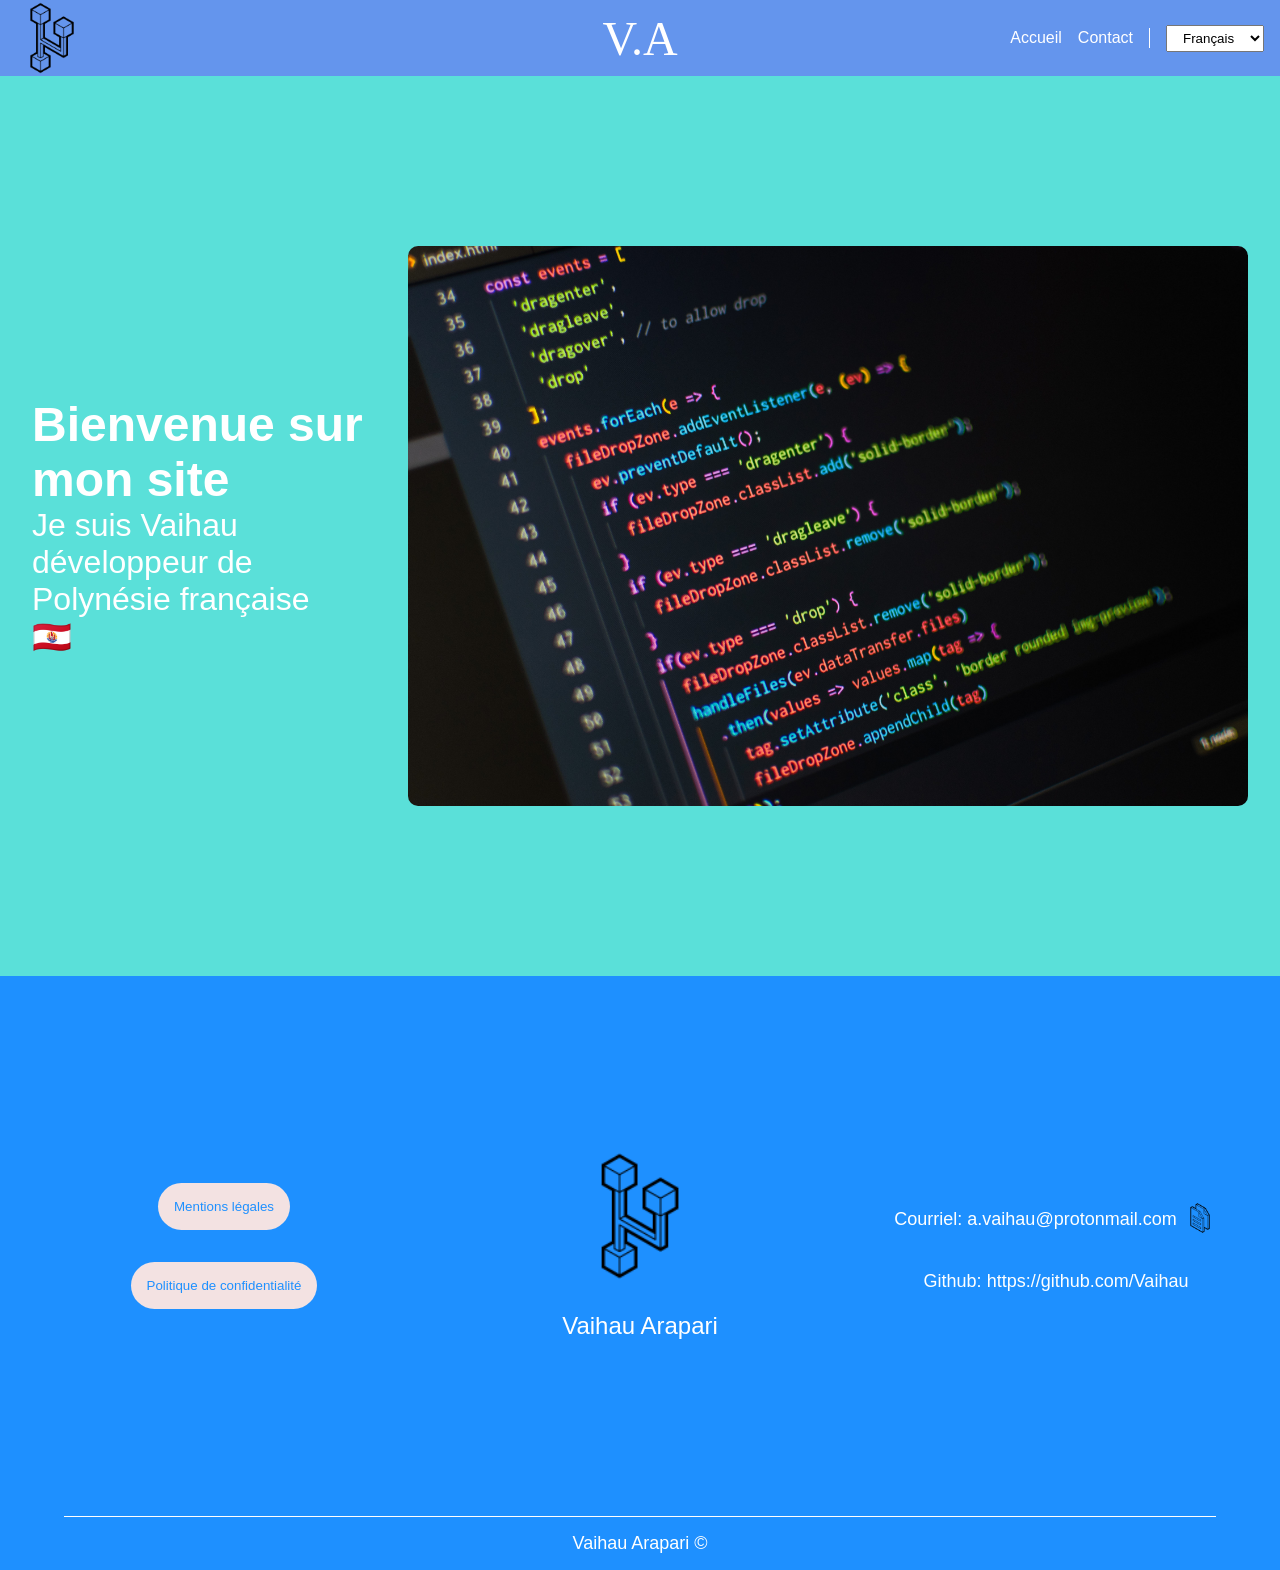
<file: index.html>
<!DOCTYPE html>
<html lang = "en">
    <head>
        <meta name = "google-site-verification" content = "Q-IGo9tgGd3iiwlGeVEjITmiglt-r9uTpsm5qE0NcVE" />
        <meta charset = "UTF-8">
        <meta name = "viewport" content = "width = device-width, initial-scale = 1.0">
        <link rel = "stylesheet" href = "style.css">
        <script src = "script.js"></script>
        <title>Vaihau Arapari</title>
        <link rel = "icon" type = "image/png" href = "/assets/fourche.png">
        <style>
            nav > * {
                width: 100vw;
                display: flex;
            }
            nav > span {
                justify-content: center; 
                font-family: 'Brush Script MT'; 
                font-size: xxx-large;
            }
            nav :nth-child(3) {
                flex-direction: row-reverse;
                gap: 1rem;
                align-items: center;
            }

            @media (width < 480px) {
                nav > span {
                    display: none;
                }

                nav :nth-child(3) {
                    font-size: small;
                }
            }
        </style>
    </head>
    <body>
        <nav>
            <div>
                <img src = "assets/fourche.png" alt = "Logo" width = "72" height = "72">
            </div>
            <span>V.A</span>
            <div>
                <select name = "language" id = "language">
                    <option value = "french" selected>Français</option>
                    <option value = "english">English</option>
                </select>
                <div id = 'separator'></div>
                <ul class = 'nav-links'>
                    <li><a href = "#contact">Contact</a></li>
                    <li><a href = "#home">Accueil</a></li>
                </ul>
            </div>
        </nav>
        <section class = 'content' id = "home" tabindex = "0">
            <div id = 'intro'>
                <h2>Bienvenue sur mon site</h2>
                <p>Je suis Vaihau développeur de Polynésie française</p>
                &#127477;&#127467;
            </div>
            <img src = "assets/code.jpg" alt = "Code" id = 'code' width = "840" height = "560">
        </section>
        <section class = 'content' id = "contact" tabindex = "0">
            <div class = 'contact-content' id = 'footer1'>
                <a href = "notice.html">
                    <button>Mentions légales</button>
                </a>
                <a href = "policy.html">
                    <button>Politique de confidentialité</button>
                </a>
            </div>
            <div class = 'contact-content' id = 'footer2'>
                <img src = "assets/fourche.png" alt = "Logo" width = "128" height = "128">
                <p>Vaihau Arapari</p>
            </div>
            <div class = 'contact-content' id = 'footer3'>
                <span id = 'mail-container'>
                        Courriel: <p id = 'mail'>a.vaihau@protonmail.com</p>
                    <button id = 'btn-copy'>
                        <img src = "assets/copie.png" alt = "Copy" width = "32" height = "32">
                    </button>
                </span>
                    
                <p>Github: <a href = "https://github.com/Vaihau">https://github.com/Vaihau</a></p>
            </div>
        </section>
        <div id = 'border'></div>
        <footer>
            <p>Vaihau Arapari &copy;</p>
        </footer>
    </body>
</html>
</file>
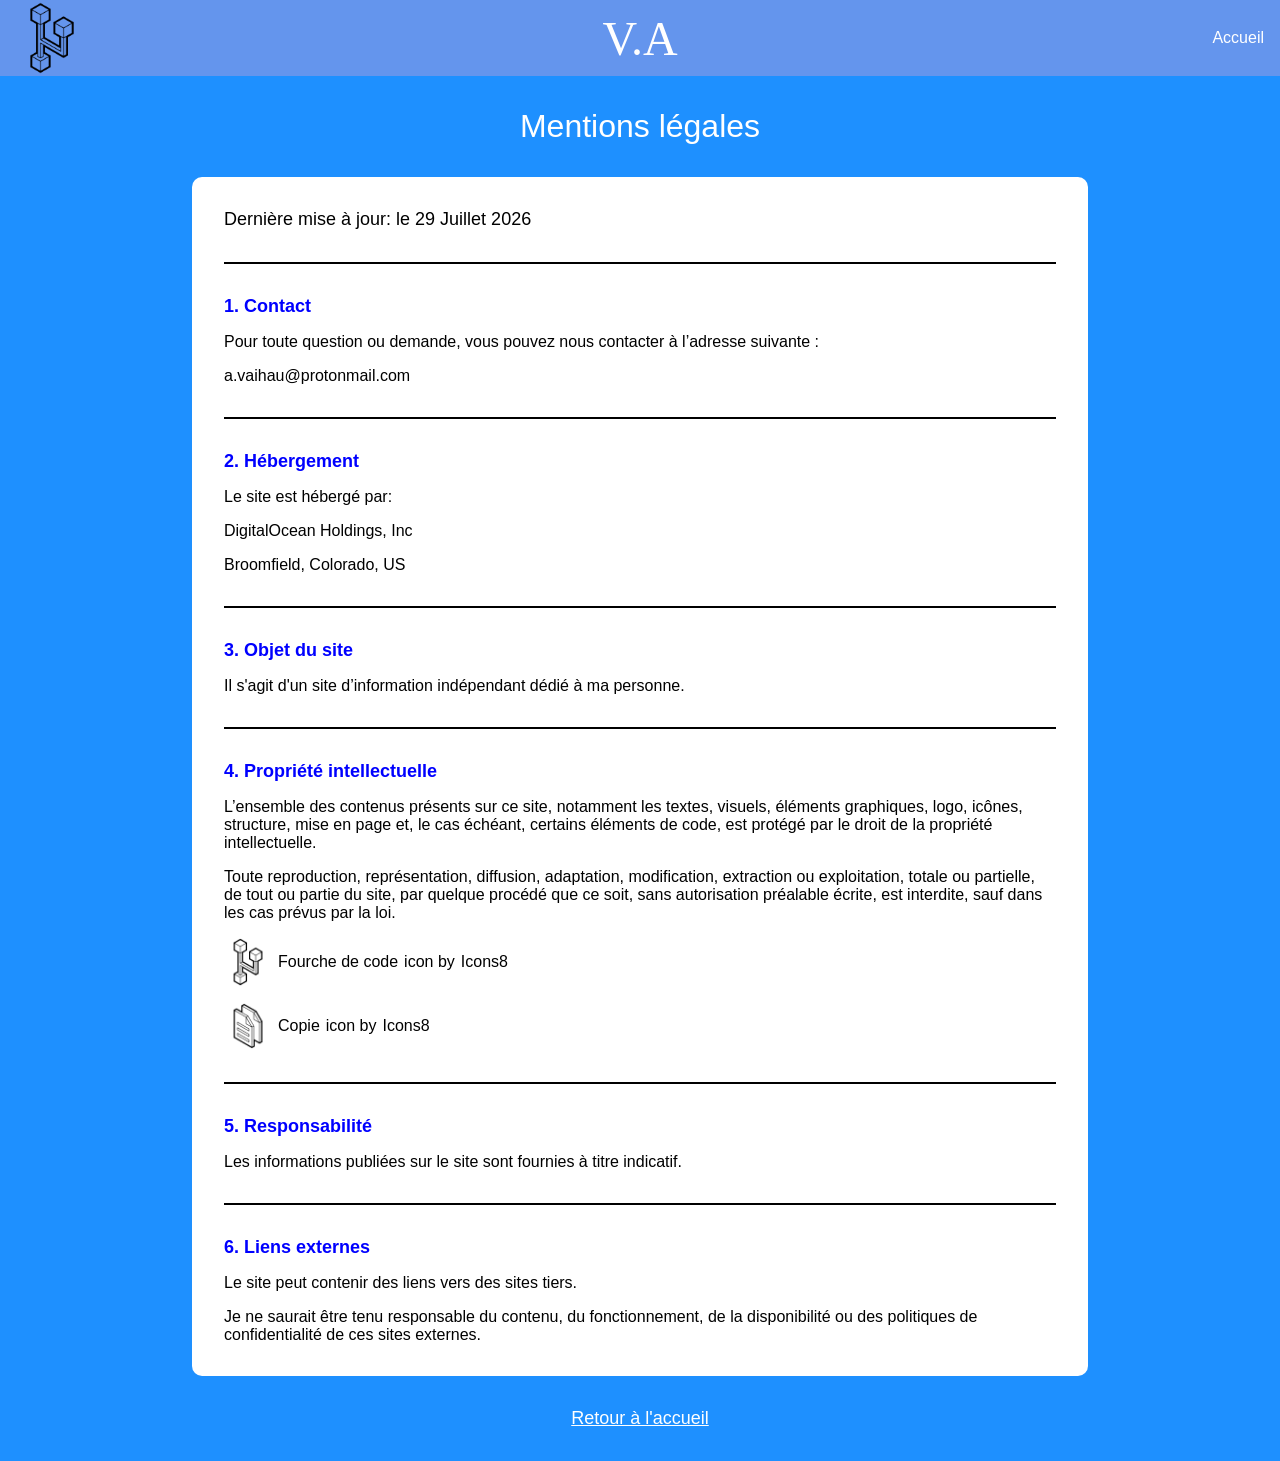
<file: notice.html>
<!DOCTYPE html>
<html lang="en">
<head>
    <meta charset="UTF-8">
    <meta name="viewport" content="width=device-width, initial-scale=1.0">
    <link rel = "stylesheet" href = "style.css">
    <title>Mentions légales</title>
    <link rel = "icon" type = "image/png" href = "/assets/fourche.png">
    <style>
        b {
            font-size: large;
            color: blue;
        }
        #title {
            font-size: xx-large;
        }
        #content {
            width: 70vw; 
            background: white; 
            border-radius: 10px; 
            margin: 0; 
            color: black; 
            padding: 2rem; 
            display: flex; 
            flex-direction: column; 
            gap: 2rem
        }
        .border {
            width: 100%; 
            border: 1px solid black;
        }
        .text-section {
            display: flex; 
            flex-direction: column; 
            gap: 1rem;
        }
        nav > * {
            width: 100vw;
            display: flex;
        }
        nav :nth-child(3) {
            flex-direction: row-reverse;
        }
        nav > span {
            justify-content: center; 
            font-family: 'Brush Script MT'; 
            font-size: xxx-large;
        }
        @media (width < 480px) {
            #content {
                width: 95vw;
            }
        }
    </style>
</head>
<body style = "gap: 2rem;">
    <nav>
        <div>
            <img src = "assets/fourche.png" alt = "Logo" width = "72" height = "72">
        </div>
        <span>V.A</span>
        <div>
            <ul class = 'nav-links'>
                <li><a href = "index.html">Accueil</a></li>
            </ul>
        </div>
    </nav>

    <p id = "title">Mentions légales</p>

    <div id = "content">
        <p style = "font-size: large;">Dernière mise à jour: le 29 Juillet 2026</p>
        <div class = "border"></div>
        <div class = "text-section">
            <b>1. Contact</b>
            <p>Pour toute question ou demande, vous pouvez nous contacter à l’adresse suivante :</p>
            <p>a.vaihau@protonmail.com</p>
        </div>
        <div class = "border"></div>
        <div class = "text-section">
            <b>2. Hébergement</b>
            <p>Le site est hébergé par:</p>
            <p>DigitalOcean Holdings, Inc</p>
            <p>Broomfield, Colorado, US</p>
        </div>
        <div class = "border"></div>
        <div class = "text-section">
            <b>3. Objet du site</b>
            <p>Il s'agit d'un site d’information indépendant dédié à ma personne.</p>
        </div>
        <div class = "border"></div>
        <div class = "text-section">
            <b>4. Propriété intellectuelle</b>
            <p>L’ensemble des contenus présents sur ce site, notamment les textes, visuels, éléments graphiques, logo, icônes, structure, mise en page et, le cas échéant, certains éléments de code, est protégé par le droit de la propriété intellectuelle.</p>
            <p>Toute reproduction, représentation, diffusion, adaptation, modification, extraction ou exploitation, totale ou partielle, de tout ou partie du site, par quelque procédé que ce soit, sans autorisation préalable écrite, est interdite, sauf dans les cas prévus par la loi.</p>
            <div style="display: flex; align-items: center; gap: 6px;">
                <img src = "assets/fourche.png" alt = "Logo" width = "48" height = "48">
                <a style = "color: black;" target = "_blank" href = "https://icons8.com/icon/gBudDG6MMLR3/code-fork">Fourche de code</a> 
                icon by 
                <a style = "color: black;" target="_blank" href="https://icons8.com">Icons8</a>
            </div>
            <div style="display: flex; align-items: center; gap: 6px;">
                <img src = "assets/copie.png" alt = "Logo" width = "48" height = "48">
                <a style = "color: black;" target = "_blank" href = "https://icons8.com/icon/SSitHzp4v2x7/copy">Copie</a> 
                icon by 
                <a style = "color: black;" target="_blank" href="https://icons8.com">Icons8</a>
            </div>
        </div>
        <div class = "border"></div>
        <div class = "text-section">
            <b>5. Responsabilité</b>
            <p>Les informations publiées sur le site sont fournies à titre indicatif.</p>
        </div>
        <div class = "border"></div>
        <div class = "text-section">
            <b>6. Liens externes</b>
            <p>Le site peut contenir des liens vers des sites tiers.</p>
            <p>Je ne saurait être tenu responsable du contenu, du fonctionnement, de la disponibilité ou des politiques de confidentialité de ces sites externes.</p>
        </div>
    </div>

    <a href = "index.html" style = "margin-bottom: 2rem; font-size: large;">
        <u>Retour à l'accueil</u>
    </a>
</body>
</html>
</file>
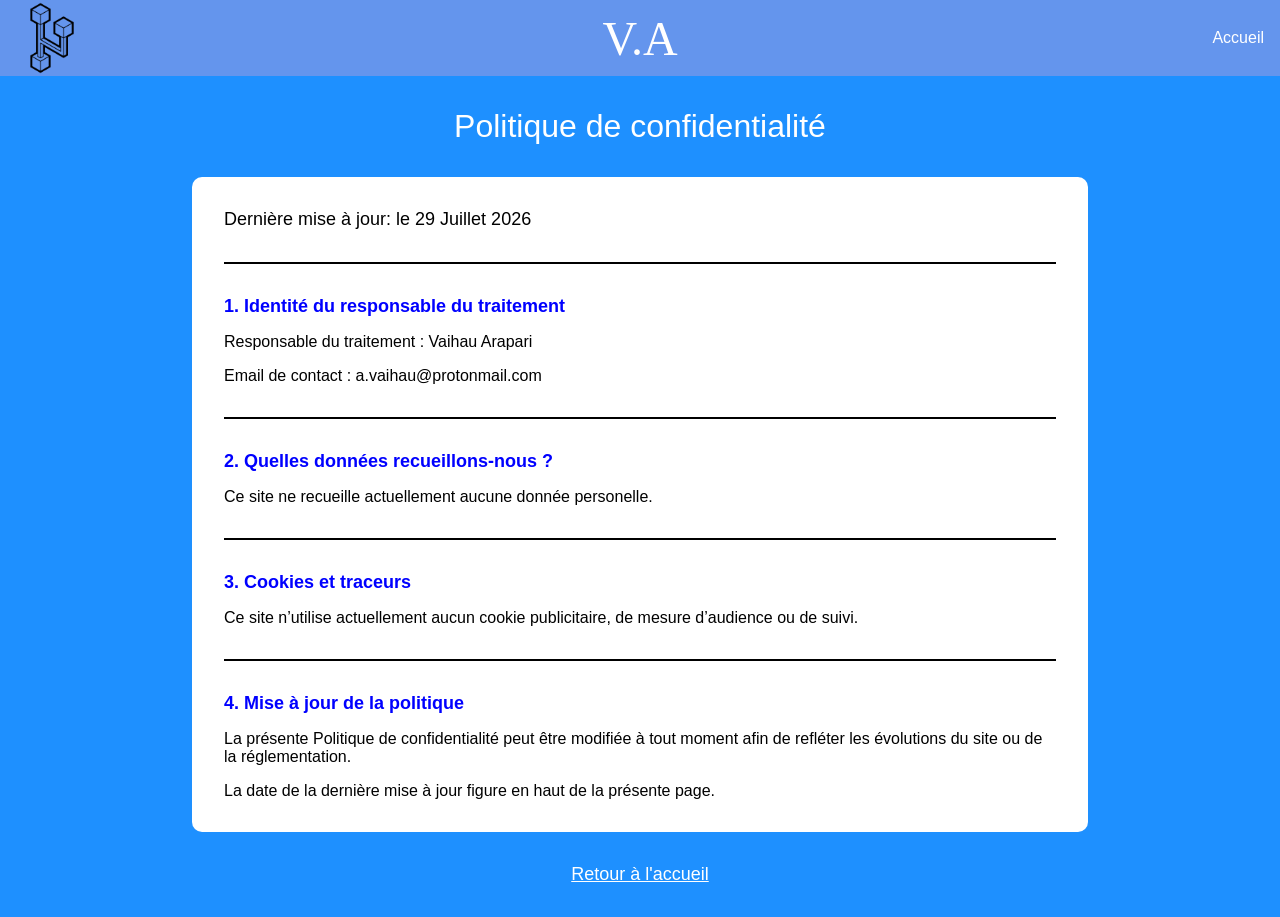
<file: policy.html>
<!DOCTYPE html>
<html lang="en">
<head>
    <meta charset="UTF-8">
    <meta name="viewport" content="width=device-width, initial-scale=1.0">
    <link rel = "stylesheet" href = "style.css">
    <title>Politique de confidentialité</title>
    <link rel = "icon" type = "image/png" href = "/assets/fourche.png">
    <style>
        b {
            font-size: large;
            color: blue;
        }
        #title {
            font-size: xx-large;
        }
        #content {
            width: 70vw; 
            background: white; 
            border-radius: 10px; 
            margin: 0; 
            color: black; 
            padding: 2rem; 
            display: flex; 
            flex-direction: column; 
            gap: 2rem
        }
        .border {
            width: 100%; 
            border: 1px solid black;
        }
        .text-section {
            display: flex; 
            flex-direction: column; 
            gap: 1rem;
        }
        nav > * {
            width: 100vw;
            display: flex;
        }
        nav :nth-child(3) {
            flex-direction: row-reverse;
        }
        nav > span {
            justify-content: center; 
            font-family: 'Brush Script MT'; 
            font-size: xxx-large;
        }
        @media (width < 480px) {
            #content {
                width: 95vw;
            }
        }
    </style>
</head>
<body style = "gap: 2rem;">
    <nav>
        <div>
            <img src = "assets/fourche.png" alt = "Logo" width = "72" height = "72">
        </div>
        <span>V.A</span>
        <div>
            <ul class = 'nav-links'>
                <li><a href = "index.html">Accueil</a></li>
            </ul>
        </div>
    </nav>

    <p id = "title">Politique de confidentialité</p>

    <div id = "content">
        <p style = "font-size: large;">Dernière mise à jour: le 29 Juillet 2026</p>
        <div class = "border"></div>
        <div class = "text-section">
            <b>1. Identité du responsable du traitement</b>
            <p>Responsable du traitement : Vaihau Arapari</p>
            <p>Email de contact : a.vaihau@protonmail.com</p>
        </div>
        <div class = "border"></div>
        <div class = "text-section">
            <b>2. Quelles données recueillons-nous ?</b>
            <p>Ce site ne recueille actuellement aucune donnée personelle.</p>
        </div>
        <div class = "border"></div>
        <div class = "text-section">
            <b>3. Cookies et traceurs</b>
            <p>Ce site n’utilise actuellement aucun cookie publicitaire, de mesure d’audience ou de suivi.</p>
        </div>
        <div class = "border"></div>
        <div class = "text-section">
            <b>4. Mise à jour de la politique</b>
            <p>La présente Politique de confidentialité peut être modifiée à tout moment afin de refléter les évolutions du site ou de la réglementation.</p>
            <p>La date de la dernière mise à jour figure en haut de la présente page.</p>
        </div>
    </div>

    <a href = "index.html" style = "margin-bottom: 2rem; font-size: large;">
        <u>Retour à l'accueil</u>
    </a>
</body>
</html>
</file>
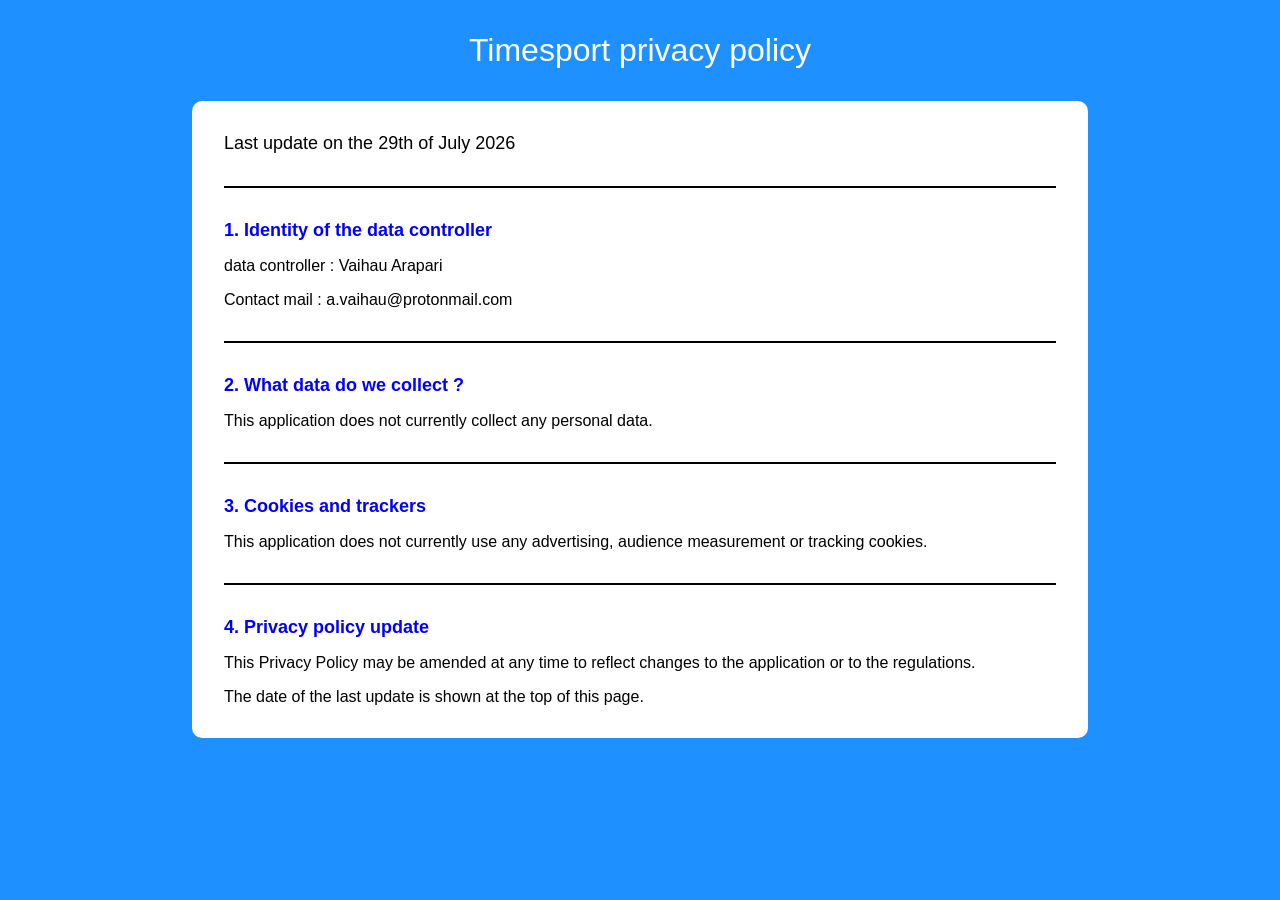
<file: privacy-policies/timesport-policy.html>
<!DOCTYPE html>
<html lang="en">
<head>
    <meta charset="UTF-8">
    <meta name="viewport" content="width=device-width, initial-scale=1.0">
    <link rel = "stylesheet" href = "/style.css">
    <title>Timesport privacy policy</title>
    <link rel = "icon" type = "image/png" href = "/assets/chrono.png">
    <style>
        b {
            font-size: large;
            color: blue;
        }
        #title {
            font-size: xx-large;
            margin-top: 2rem;
        }
        #content {
            width: 70vw; 
            background: white; 
            border-radius: 10px; 
            margin: 0; 
            color: black; 
            padding: 2rem; 
            display: flex; 
            flex-direction: column; 
            gap: 2rem
        }
        .border {
            width: 100%; 
            border: 1px solid black;
        }
        .text-section {
            display: flex; 
            flex-direction: column; 
            gap: 1rem;
        }
        @media (width < 480px) {
            #content {
                width: 95vw;
            }
        }
    </style>
</head>
<body style = "gap: 2rem;">
    <p id = "title">Timesport privacy policy</p>

    <div id = "content">
        <p style = "font-size: large;">Last update on the 29th of July 2026</p>
        <div class = "border"></div>
        <div class = "text-section">
            <b>1. Identity of the data controller</b>
            <p>data controller : Vaihau Arapari</p>
            <p>Contact mail : a.vaihau@protonmail.com</p>
        </div>
        <div class = "border"></div>
        <div class = "text-section">
            <b>2. What data do we collect ?</b>
            <p>This application does not currently collect any personal data.</p>
        </div>
        <div class = "border"></div>
        <div class = "text-section">
            <b>3. Cookies and trackers</b>
            <p>This application does not currently use any advertising, audience measurement or tracking cookies.</p>
        </div>
        <div class = "border"></div>
        <div class = "text-section">
            <b>4. Privacy policy update</b>
            <p>This Privacy Policy may be amended at any time to reflect changes to the application or to the regulations.</p>
            <p>The date of the last update is shown at the top of this page.</p>
        </div>
    </div>
</body>
</html>
</file>
<file: style.css>
* {
    margin: 0;
    padding: 0;
    box-sizing: border-box;
}

body {
    font-family: 'Poppins', sans-serif;
    font-weight: 100;
    background: dodgerblue;
    color: white;

    display: flex;
    align-items: center;
    justify-content: center;
    flex-direction: column;
}

nav {
    padding: 2px 1rem;
    width: 100%;
    background: cornflowerblue;

    position:sticky;
    top: 0;
    display: flex;
    align-items: center;
    justify-content: space-between;
}

a {
    text-decoration: none;
    color: white;
}

select {
    padding: 4px 12px;
    appearance: base-select;
}

#separator {
    height: 20px;
    border-left: 1px solid white;
}

.nav-links{
    list-style: none;
    display: flex;
    gap: 2rem;
}

.content {
    padding: 2rem;
    width: 100vw;
    height: 100vh;
    
    display: flex;
    align-items: center;
    justify-content: center;
    gap: 2rem;
}

#home {
    background: rgb(90, 224, 217);
    font-size: xx-large;
}

#intro {
    flex-direction: column;
    align-items: center;
    justify-content: center;
}

#code {
    border-radius: 10px;
}

#contact {
    background: dodgerblue;
    height: 60vh;
}

.contact-content {
    width: 100vw;
    height: 60vh;
    border-radius: 1rem;
    font-size: x-large;

    display: flex;
    align-items: center;
    justify-content: center;
    flex-direction: column;
    gap: 2rem;
}

#footer3 {
    font-size: large;
}

#mail-container {
    display: flex;
    align-items: center;
    gap: 5px;
}

@media (width < 1200px) {
  #code {
    width: 486px;
    height: 324px;
  }
}

@media (width < 960px) {
  #code {
    width: 324px;
    height: 216px;
  }

  #home {
    font-size: large;
  }
}

@media (width < 720px) {
  .content {
    flex-direction: column;
    width: 100vw;
    height: 40vh;
  }

  #code {
    width: 324px;
    height: 216px;
  }

  #home {
    font-size: large;
  }
}

button {
    padding: 1rem;
    border-radius: 100rem;
    background: rgb(243, 226, 226);
    border: none;
    color: dodgerblue;
}

button:hover {
  box-shadow: 0 10px 25px rgba(177, 206, 236, 0.9);
}

#btn-copy {
    padding: 2px;
    background: none;
    border-radius: 3px;
}

#btn-copy:hover {
  box-shadow: 0 0 0;
  background: rgb(7, 116, 225);
}

#border {
    width: 90vw;
    border-top: 1px solid white;
}

footer {
    padding: 1rem;
    background: dodgerblue;
    width: 100vw;

    display: flex;
    align-items: center;
    justify-content: center;
    font-size: large;
}
</file>
